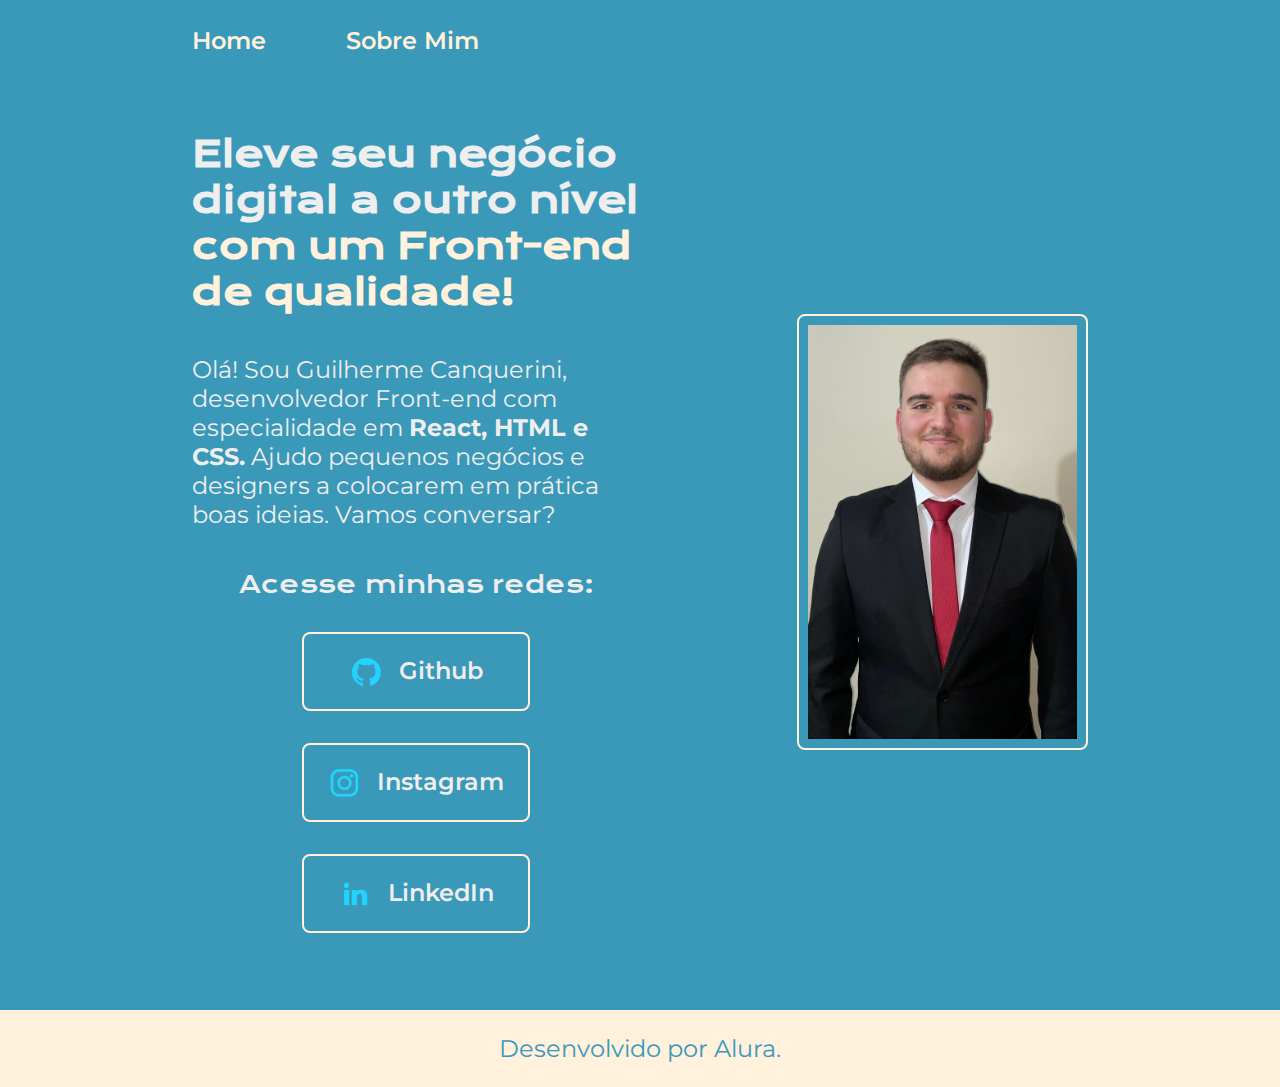
<file: index.html>
<!DOCTYPE html>
<html lang="pt-br">
<head>
    <meta charset="UTF-8">
    <meta http-equiv="X-UA-Compatible" content="IE=edge">
    <meta name="viewport" content="width=device-width, initial-scale=1.0">
    <link rel="stylesheet" href="./styles/style.css">
    <title>Portfolio</title>
</head>
<body>
    <header class="cabecalho">
        <nav class="cabecalho__menu">
            <a class="cabecalho__menu__link" href="index.html">Home</a>
            <a class="cabecalho__menu__link" href="about.html">Sobre Mim</a>
        </nav>
    </header>
    <main class="apresentacao">
        <section class="apresentacao__conteudo">
            <h1 class="apresentacao__conteudo__titulo">Eleve seu negócio digital a outro nível <strong class="titulo-destaque">com um Front-end de qualidade!</strong></h1>
            <p class="apresentacao__conteudo__paragrafo">Olá! Sou Guilherme Canquerini, desenvolvedor Front-end com especialidade em <strong>React, HTML e CSS.</strong> Ajudo pequenos negócios e designers a colocarem em prática boas ideias. Vamos conversar?</p>
            <div class="apresentacao__links">
                <h2 class="apresentacao__links__subtitulo">Acesse minhas redes:</h2>
                <a class="apresentacao__links__navegacao" href="https://github.com/canquerini">
                    <img src="./assets/github.png"> 
                    Github </a>
                <a class="apresentacao__links__navegacao" href="https://www.instagram.com/guilhermecanquerini/">
                    <img src="./assets/instagram.png">
                    Instagram </a>
                <a class="apresentacao__links__navegacao" href="https://www.linkedin.com/in/guilhermecanquerini/">
                    <img src="./assets/linkedin.png"> 
                    LinkedIn </a>
            </div>
        </section>
        <img class="apresentacao__imagem" src="./assets/imagem.jpg" alt="Foto do Guilherme Canquerini">
    </main>
    <footer class="rodape">
        <p>Desenvolvido por Alura.</p>
    </footer>
</body>
</html>
</file>
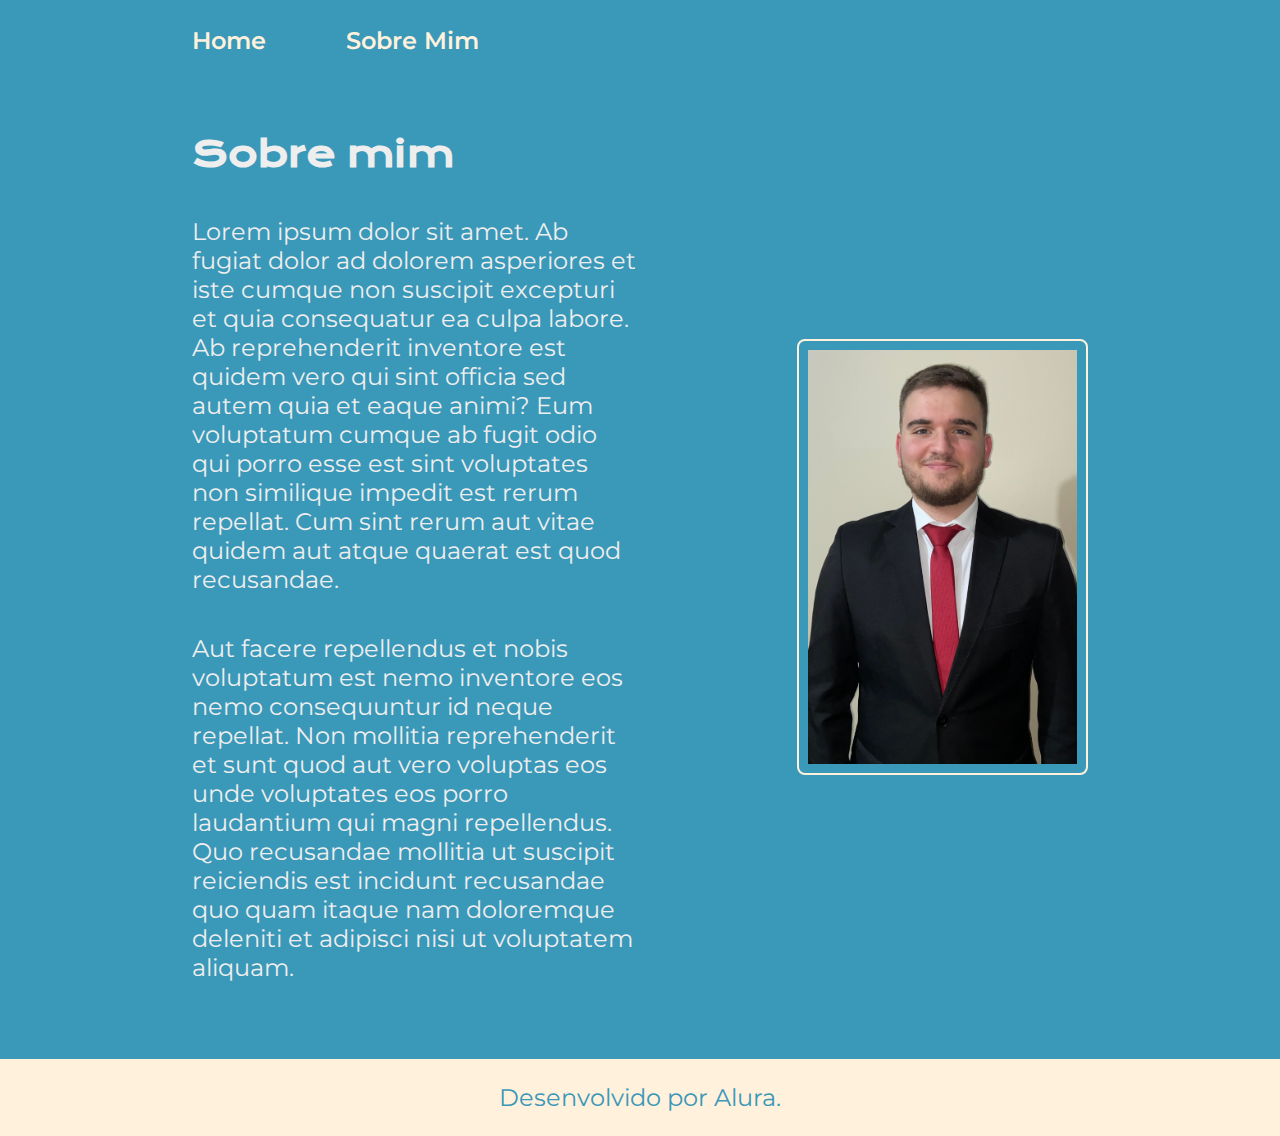
<file: about.html>
<!DOCTYPE html>
<html lang="en">
<head>
    <meta charset="UTF-8">
    <meta http-equiv="X-UA-Compatible" content="IE=edge">
    <meta name="viewport" content="width=device-width, initial-scale=1.0">
    <title>Sobre Mim</title>
    <link rel="stylesheet" href="./styles/style.css">
</head>
<body>
    <header class="cabecalho">
        <nav class="cabecalho__menu">
            <a class="cabecalho__menu__link" href="index.html">Home</a>
            <a class="cabecalho__menu__link" href="about.html">Sobre Mim</a>
        </nav>
    </header>    
    <main class="apresentacao">
        <section class="apresentacao__conteudo">
            <h1 class="apresentacao__conteudo__titulo">Sobre mim</h1>
            <p class="apresentacao__conteudo__paragrafo">Lorem ipsum dolor sit amet. Ab fugiat dolor ad dolorem asperiores et iste cumque non suscipit excepturi et quia consequatur ea culpa labore. Ab reprehenderit inventore est quidem vero qui sint officia sed autem quia et eaque animi? Eum voluptatum cumque ab fugit odio qui porro esse est sint voluptates non similique impedit est rerum repellat. Cum sint rerum aut vitae quidem aut atque quaerat est quod recusandae.</p>
            <p class="apresentacao__conteudo__paragrafo">Aut facere repellendus et nobis voluptatum est nemo inventore eos nemo consequuntur id neque repellat. Non mollitia reprehenderit et sunt quod aut vero voluptas eos unde voluptates eos porro laudantium qui magni repellendus. Quo recusandae mollitia ut suscipit reiciendis est incidunt recusandae quo quam itaque nam doloremque deleniti et adipisci nisi ut voluptatem aliquam.</p>
        </section>
        <img class="apresentacao__imagem" src="./assets/imagem.jpg" alt="Foto do Guilherme Canquerini">
    </main>
    <footer class="rodape">
        <p>Desenvolvido por Alura.</p>
    </footer>
</body>
</html>
</file>
<file: styles/style.css>
@import url('https://fonts.googleapis.com/css2?family=Krona+One&family=Montserrat:wght@400;600&display=swap');

:root {
    --cor-primaria: #3A98B9;
    --cor-secundaria: #EEEEEE;
    --cor-terciaria: #FFF1DC;
    --cor-hover: #E8D5C4;

    --fonte-primaria: 'Krona One', sans-serif;
    --fonte-secundaria: 'Montserrat', sans-serif;
}

* {
    margin: 0;
    padding: 0;
}

body {
    box-sizing: border-box;
    background-color: var(--cor-primaria);
    color: var(--cor-secundaria);
}

.cabecalho {
    padding: 2% 0 0 15%;
}

.cabecalho__menu {
    display: flex;
    gap: 80px;
}

.cabecalho__menu__link {
    font-family: var(--fonte-secundaria);
    font-size: 1.5rem;
    font-weight: 600;
    color: var(--cor-terciaria);
    text-decoration: none;
}

.apresentacao {
    padding: 6% 15%;
    display: flex;
    align-items: center;
    justify-content: space-between;
    gap: 80px;
}

.apresentacao__conteudo {
    width: 50%;
    display: flex;
    flex-direction: column;
    gap: 40px;
}

.apresentacao__conteudo__titulo {
    font-size: 2.25rem;
    font-family:var(--fonte-primaria);
}

.titulo-destaque {
    color: var(--cor-terciaria);
}

.apresentacao__conteudo__paragrafo {
    font-size: 1.5rem;
    font-family: var(--fonte-secundaria);
}

.apresentacao__links {
    display: flex;
    flex-direction: column;
    justify-content: space-between;
    align-items: center;
    gap: 32px;
}

.apresentacao__links__subtitulo {
    font-family: var(--fonte-primaria);
    font-weight: 400;
    font-size: 1.5rem;
}

.apresentacao__links__navegacao {
    display: flex;
    justify-content: center;
    gap: 16px;
    width: 50%;
    text-align: center;
    border-radius: 8px;
    border: 2px solid var(--cor-terciaria);
    font-size: 1.5rem;
    font-weight: 600;
    padding: 21.5px 0;
    text-decoration: none;
    color: var(--cor-secundaria);
    font-family: var(--fonte-secundaria);
}

.apresentacao__links__link:hover {
    background-color: var(--cor-hover);
}

.apresentacao__imagem {
    width: 30%;
    height: auto;
    border-radius: 8px;
    border: 2px solid var(--cor-terciaria);
    padding: 1%;
}

.rodape {
    color: var(--cor-primaria);
    background-color: var(--cor-terciaria);
    padding: 24px;
    text-align: center;
    font-family: var(--fonte-secundaria);
    font-size: 1.5rem;
    font-weight: 400;
}

@media (max-width: 1200px) {

    .cabecalho {
        padding: 10%;
    }

    .cabecalho__menu {
        justify-content: center;
    }

    .apresentacao {
        flex-direction: column-reverse;
        padding: 5%;
    }

    .apresentacao__conteudo {
        width: auto;
    }
}
</file>
